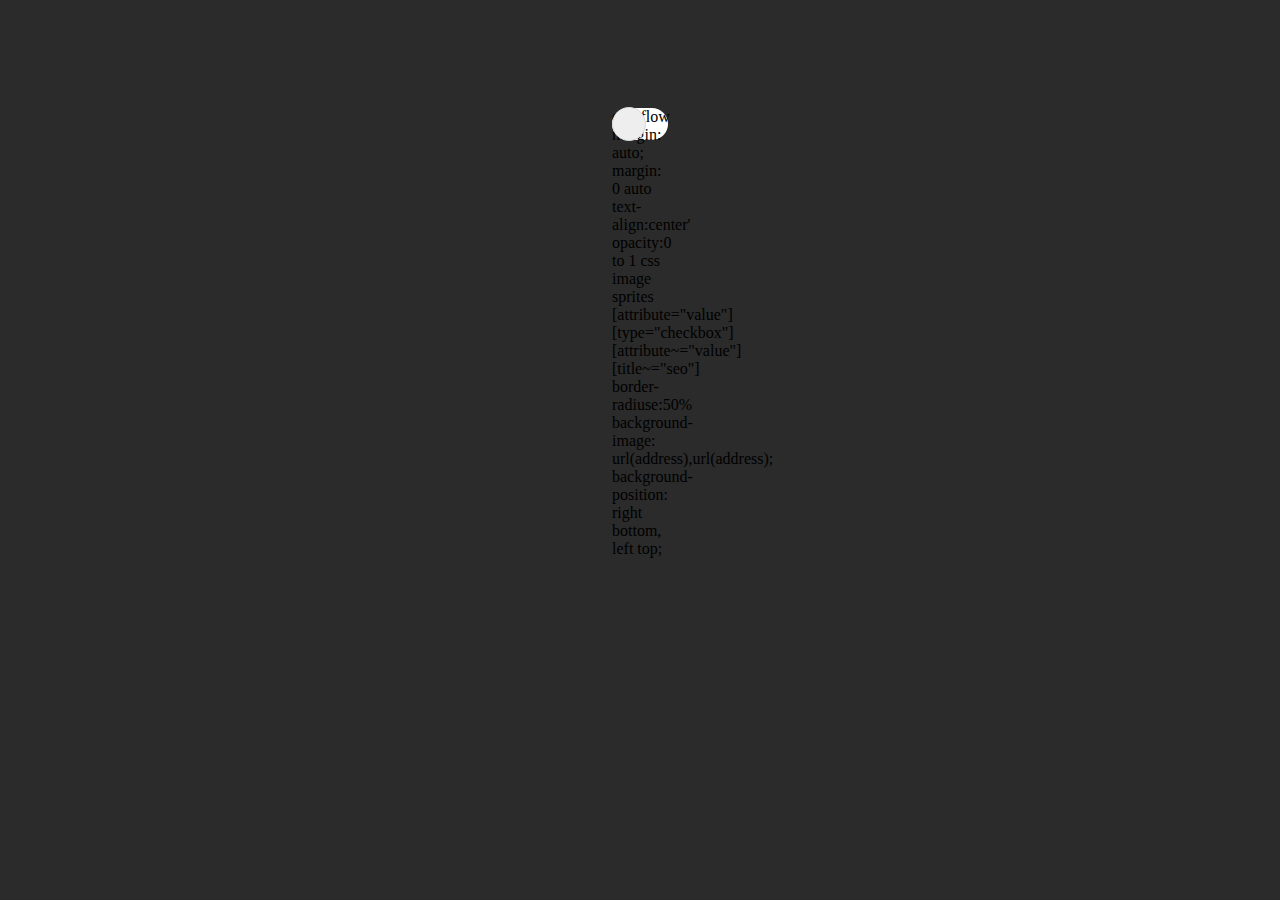
<file: CSS/lesson 7/checkbox/index.html>
<html>

<head>
    <link rel="stylesheet" type="text/css" href="style.css">
</head>

<body>
	<input id="toggle" type="checkbox" />
	<label for="toggle" />
</body>

</html>


overflow
margin: auto;
margin: 0 auto

text-align:center'

opacity:0 to 1

css image sprites

[attribute="value"] 
 
[type="checkbox"] 

[attribute~="value"]
[title~="seo"] 

border-radiuse:50%

background-image: url(address),url(address);
background-position: right bottom, left top;
</file>
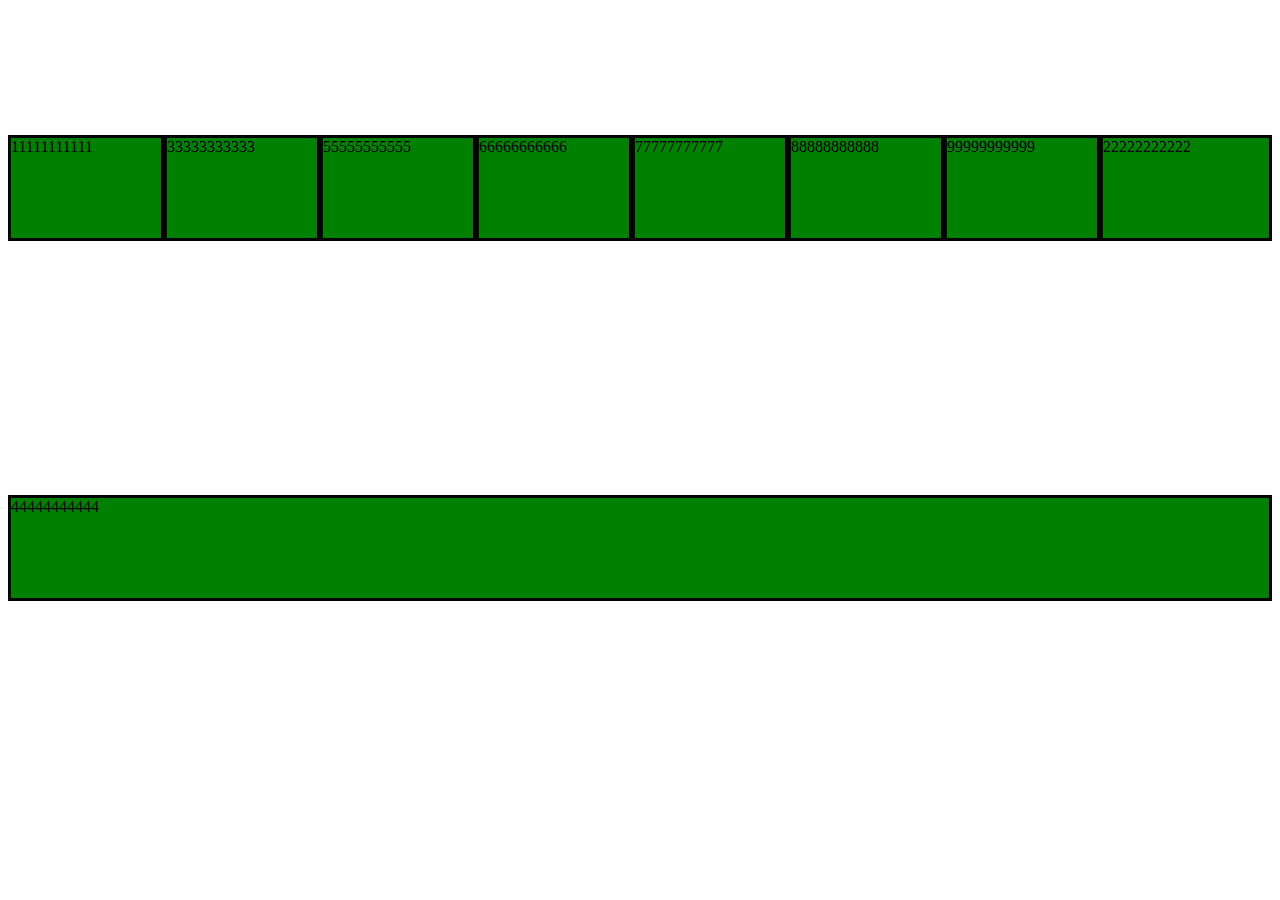
<file: CSS/lesson 7/Flex/index.html>
<!DOCTYPE html>
<html>
  <head>
    <meta charset='UTF-8'/>
    <title>FlexBox!</title>
    <style>
	.container{
		height:80vh;
		display:flex;
		flex-direction:row;
		flex-wrap:wrap;
		justify-content:space-between;
		align-items:center;

	}

	.item{
		width:150px;
		height:100px;
		background-color:green;
		border:3px solid black;
	}
	.second{
		order:1;
		flex-grow:1;
	}

	.fourth{
		order:2;
		flex-grow:2;
	}
    </style>	
  </head>
  <body>


    <div class='container'>
	<div class="item">11111111111</div>
	<div class="item second">22222222222</div>
	<div class="item">33333333333</div>
	<div class="item fourth">44444444444</div>
	<div class="item">55555555555</div>
	<div class="item">66666666666</div>
	<div class="item">77777777777</div>
	<div class="item">88888888888</div>
	<div class="item">99999999999</div>
    </div>

  </body>
</html>
</file>
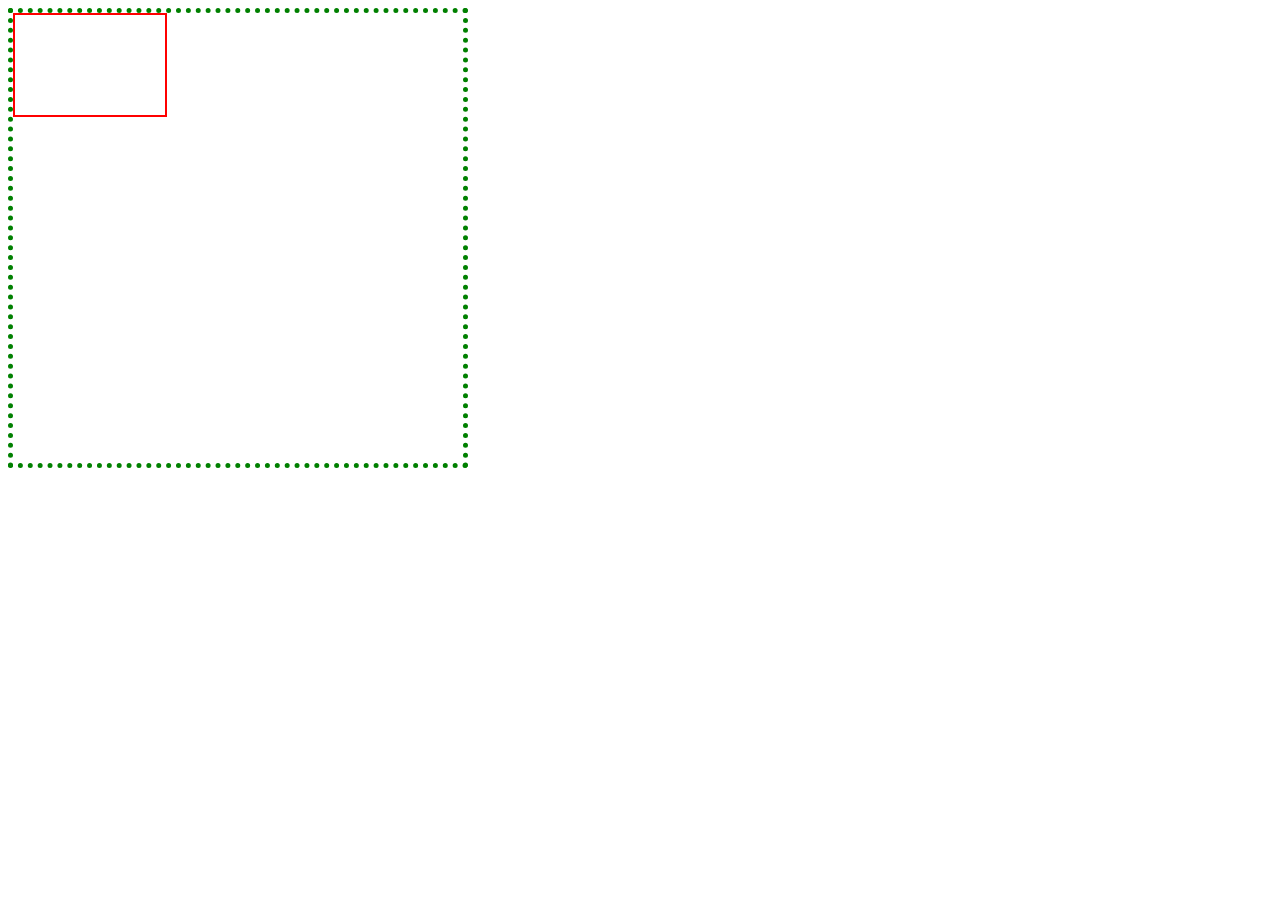
<file: CSS/lesson 7/Units/index.html>
<!DOCTYPE html>
<html>
  <head>
    <meta charset='UTF-8'/>
    <title>Units!</title>
   

	<style>

		span{font-size:25px}
		div#gtf{
			border:2px solid red;
			font-size:1em;
			height:4em;
			width:6em;
		}
		.container{
			width:50vh;
			height:50vh;
			border:5px dotted green;
		}
	</style>
  </head>
  <body>
	<div class="container">

	 	<span>
			<div id=gtf></div>
		<span>
	</div>
	


  </body>
</html>
</file>
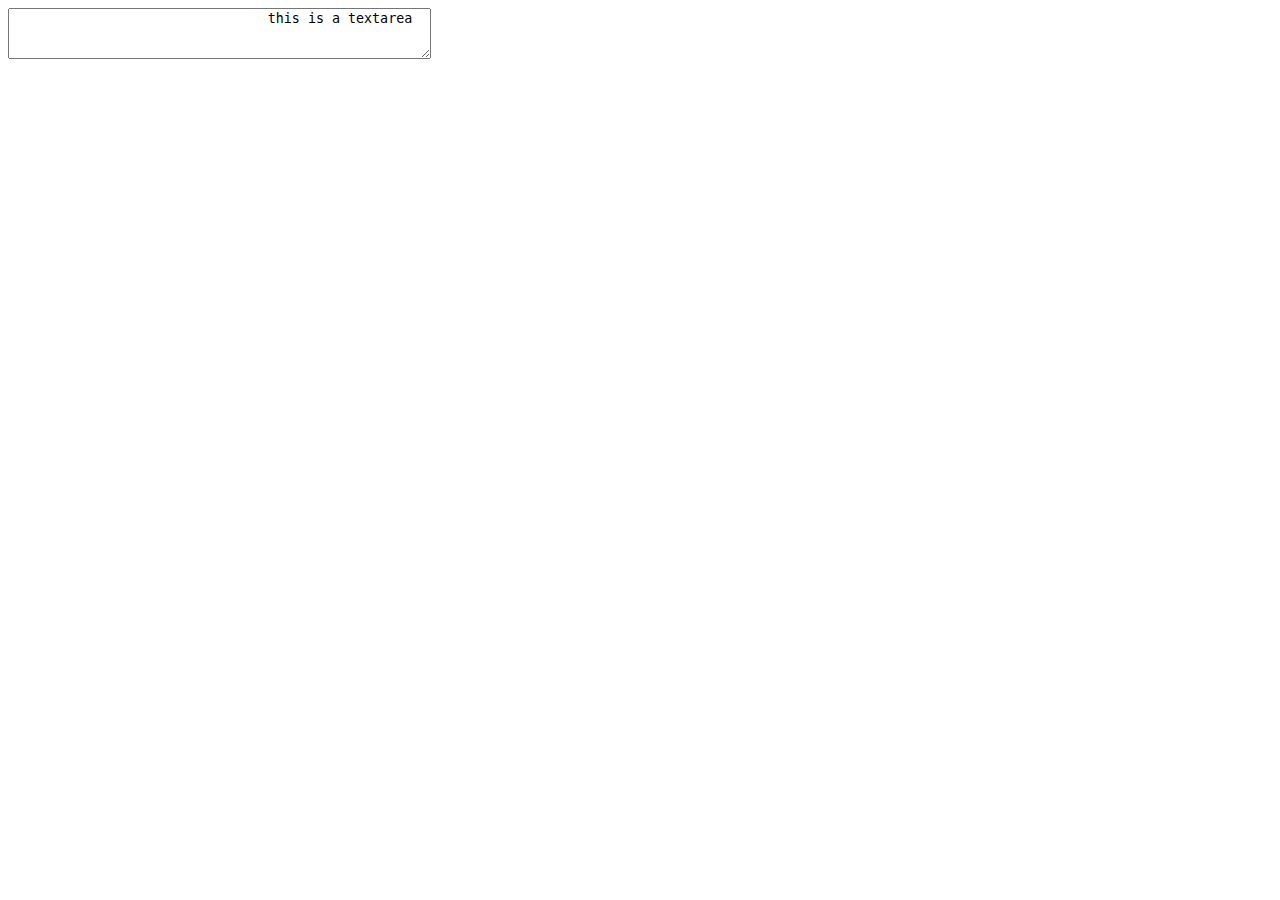
<file: HTML/lesson 2/02/index.html>
<html>
	<head>
		<title>Index</title>
	</head>
	<body>
		<form id="form1">
			
		</form>
		


			<textarea id="ta1" rows="3" cols="50" form="form1">
				this is a textarea
			</textarea>
	</body>
</html>
</file>
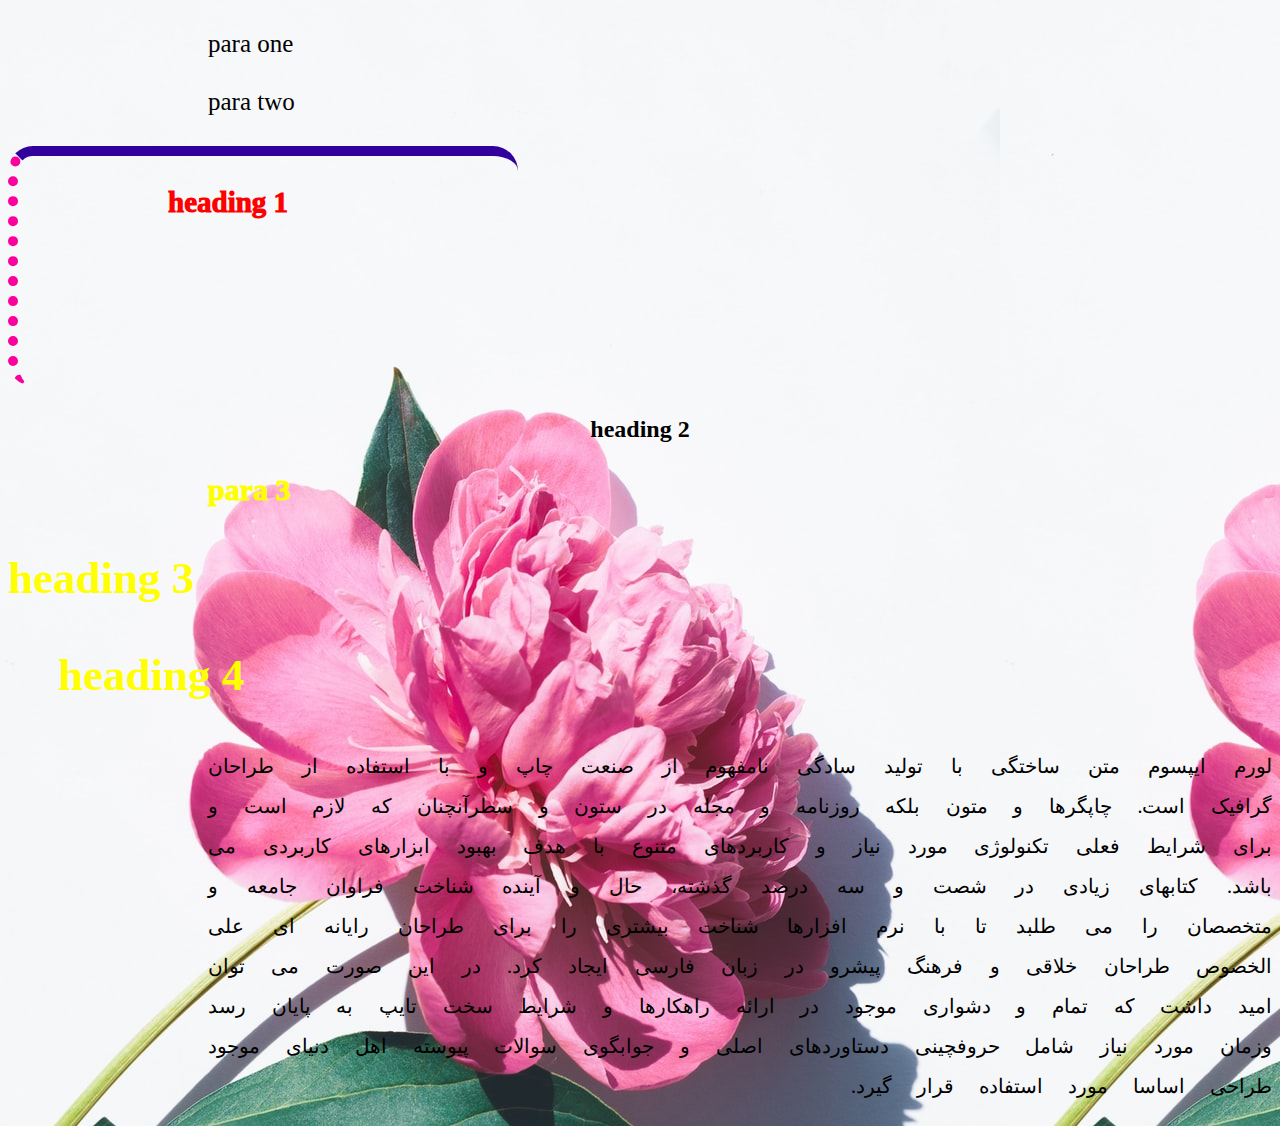
<file: CSS/lesson 5/01.html>
<html>
	<head>
		<meta charset="UTF-8">
		<title>CSS 1</title>
		<style>
			body{
				background-color: blue;
			}
			p{font-size:25px;}
			/*selector {property:value;property:value}*/
			#toph1{color:red;font-size:29px;}

			h2#he2{}
			
			.prc{
				color:yellow;
			}
			
			p.prc{font-size:30px;}
			.try{font-weight:1000;}
			
			h3.prc{font-size:45px;}

			p , h2 {margin-top:30px;}
			
			/* *{color: white !important;}*/
		</style>

		<link rel="stylesheet" type="text/css" href="mystyle.css">
	</head>
	<body>
		<p>para one</p>
		<p>para two</p>

		<h2 id="toph1" class="try">heading 1</h2>
		<h2 id="he2">heading 2</h2>

		<p class="prc try">para 3</p>
		<h3 class="prc">heading 3</h3>
		<h3 class="prc" style="margin-left:50px;">heading 4</h3>

		<P id="mypara">
لورم ایپسوم متن ساختگی با تولید سادگی نامفهوم از صنعت چاپ و با استفاده از طراحان گرافیک است. چاپگرها و متون بلکه روزنامه و مجله در ستون و سطرآنچنان که لازم است و برای شرایط فعلی تکنولوژی مورد نیاز و کاربردهای متنوع با هدف بهبود ابزارهای کاربردی می باشد. کتابهای زیادی در شصت و سه درصد گذشته، حال و آینده شناخت فراوان جامعه و متخصصان را می طلبد تا با نرم افزارها شناخت بیشتری را برای طراحان رایانه ای علی الخصوص طراحان خلاقی و فرهنگ پیشرو در زبان فارسی ایجاد کرد. در این صورت می توان امید داشت که تمام و دشواری موجود در ارائه راهکارها و شرایط سخت تایپ به پایان رسد وزمان مورد نیاز شامل حروفچینی دستاوردهای اصلی و جوابگوی سوالات پیوسته اهل دنیای موجود طراحی اساسا مورد استفاده قرار گیرد.
		</p>
	</body>
</html>
</file>
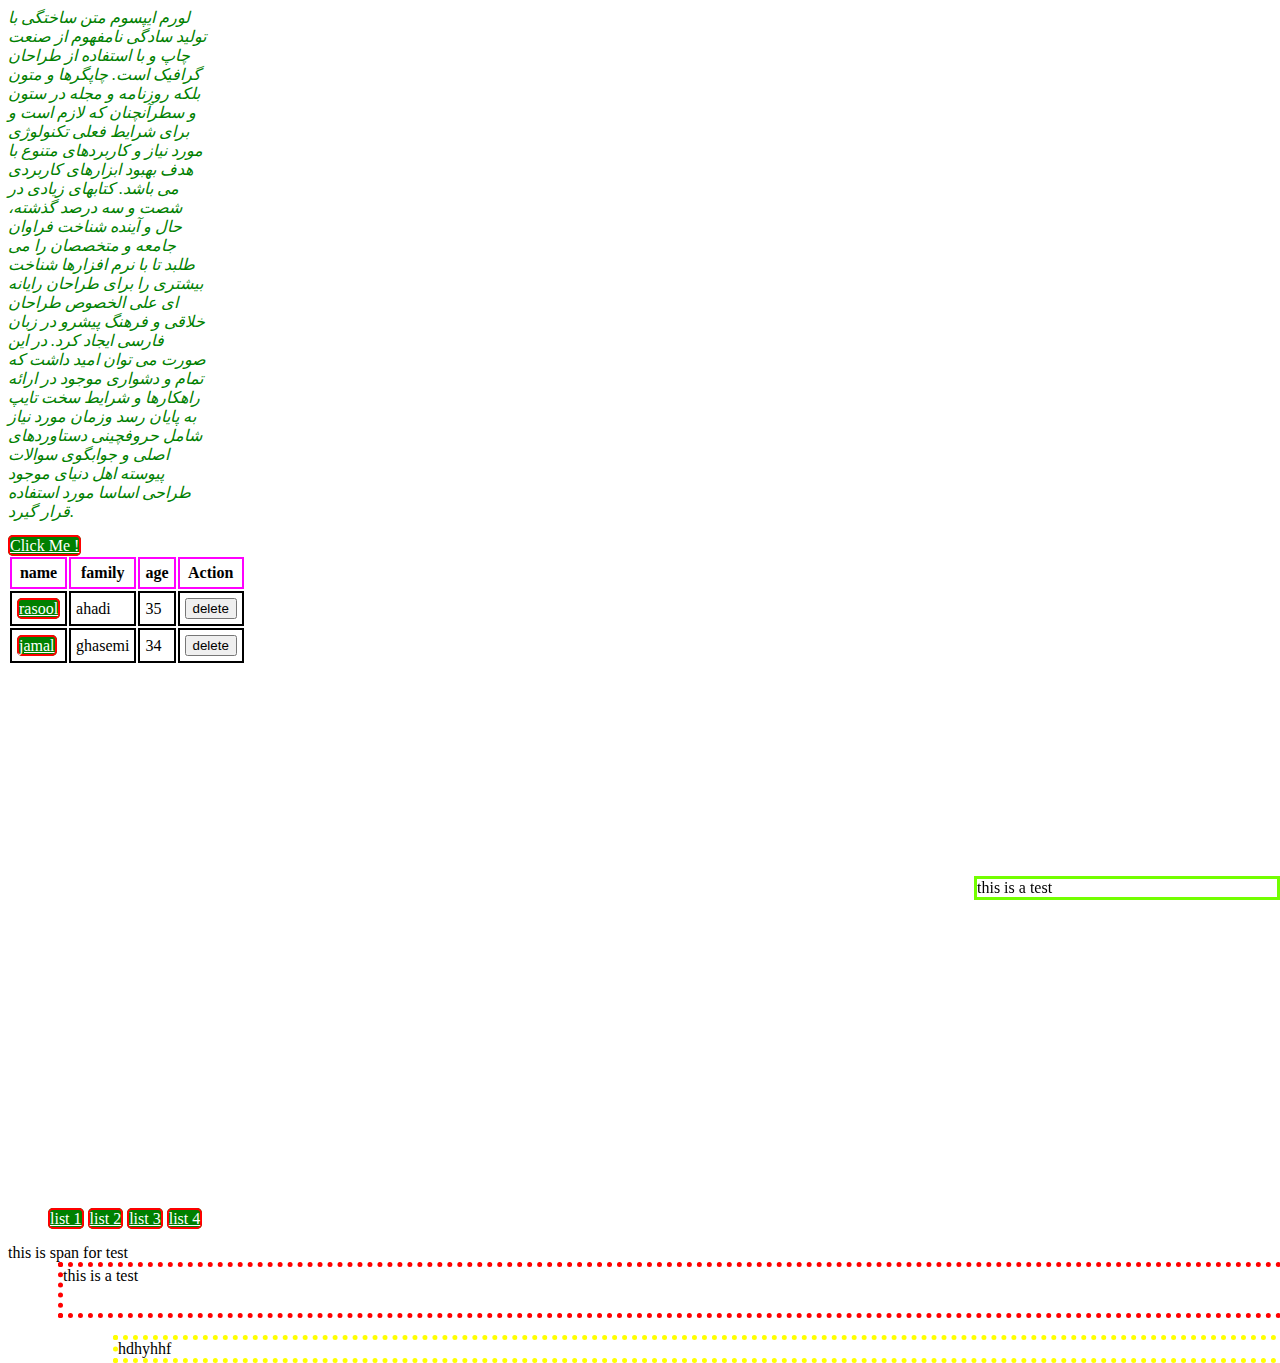
<file: CSS/lesson 6/01.html>
<html>
	<head>
		<meta charset="UTF-8">
		<title>CSS 2</title>

		<link rel="stylesheet" type="text/css" href="mystyle.css">
	</head>
	<body>
		<p>
لورم ایپسوم متن ساختگی با تولید سادگی نامفهوم از صنعت چاپ و با استفاده از طراحان گرافیک است. چاپگرها و متون بلکه روزنامه و مجله در ستون و سطرآنچنان که لازم است و برای شرایط فعلی تکنولوژی مورد نیاز و کاربردهای متنوع با هدف بهبود ابزارهای کاربردی می باشد. کتابهای زیادی در شصت و سه درصد گذشته، حال و آینده شناخت فراوان جامعه و متخصصان را می طلبد تا با نرم افزارها شناخت بیشتری را برای طراحان رایانه ای علی الخصوص طراحان خلاقی و فرهنگ پیشرو در زبان فارسی ایجاد کرد. در این صورت می توان امید داشت که تمام و دشواری موجود در ارائه راهکارها و شرایط سخت تایپ به پایان رسد وزمان مورد نیاز شامل حروفچینی دستاوردهای اصلی و جوابگوی سوالات پیوسته اهل دنیای موجود طراحی اساسا مورد استفاده قرار گیرد.

		</p>
		
<a href="#">
Click Me !
</a>


<table>
	<tr>
		<th>name</th>
		<th>family</th>
		<th>age</th>
		<th>Action</th>
	</tr>
	<tr>
		<td><a href="example.com/profile/25">rasool</a></td>
		<td>ahadi</td>
		<td>35</td>
		<td><button data-id=25>delete</button></td>
	</tr>
	<tr>
		<td><a href="example.com/profile/26">jamal</a></td>
		<td>ghasemi</td>
		<td>34</td>
		<td><button data-id=26>delete</button></td>
	</tr>

</table>

<p id="ptest">
لورم ایپسوم متن ساختگی با تولید سادگی نامفهوم از صنعت چاپ و با استفاده از طراحان گرافیک است. چاپگرها و متون بلکه روزنامه و مجله در ستون و سطرآنچنان که لازم است و برای شرایط فعلی تکنولوژی مورد نیاز و کاربردهای متنوع با هدف بهبود ابزارهای کاربردی می باشد. کتابهای زیادی در شصت و سه درصد گذشته، حال و آینده شناخت فراوان جامعه و متخصصان را می طلبد تا با نرم افزارها شناخت بیشتری را برای طراحان رایانه ای علی الخصوص طراحان خلاقی و فرهنگ پیشرو در زبان فارسی ایجاد کرد. در این صورت می توان امید داشت که تمام و دشواری موجود در ارائه راهکارها و شرایط سخت تایپ به پایان رسد وزمان مورد نیاز شامل حروفچینی دستاوردهای اصلی و جوابگوی سوالات پیوسته اهل دنیای موجود طراحی اساسا مورد استفاده قرار گیرد.

		</p>
		
<ul>
	<li><a href="#">list 1</a></li>
	<li><a href="#">list 2</a></li>
<li><a href="#">list 3</a></li>
<li><a href="#">list 4</a></li>

</ul>



<span>
this is span for test
</span>

<div class="relative">this is a test

<div class="absolute">hdhyhhf</div>
</div>

<div class="fixed">this is a test</div>
	</body>
</html>
</file>
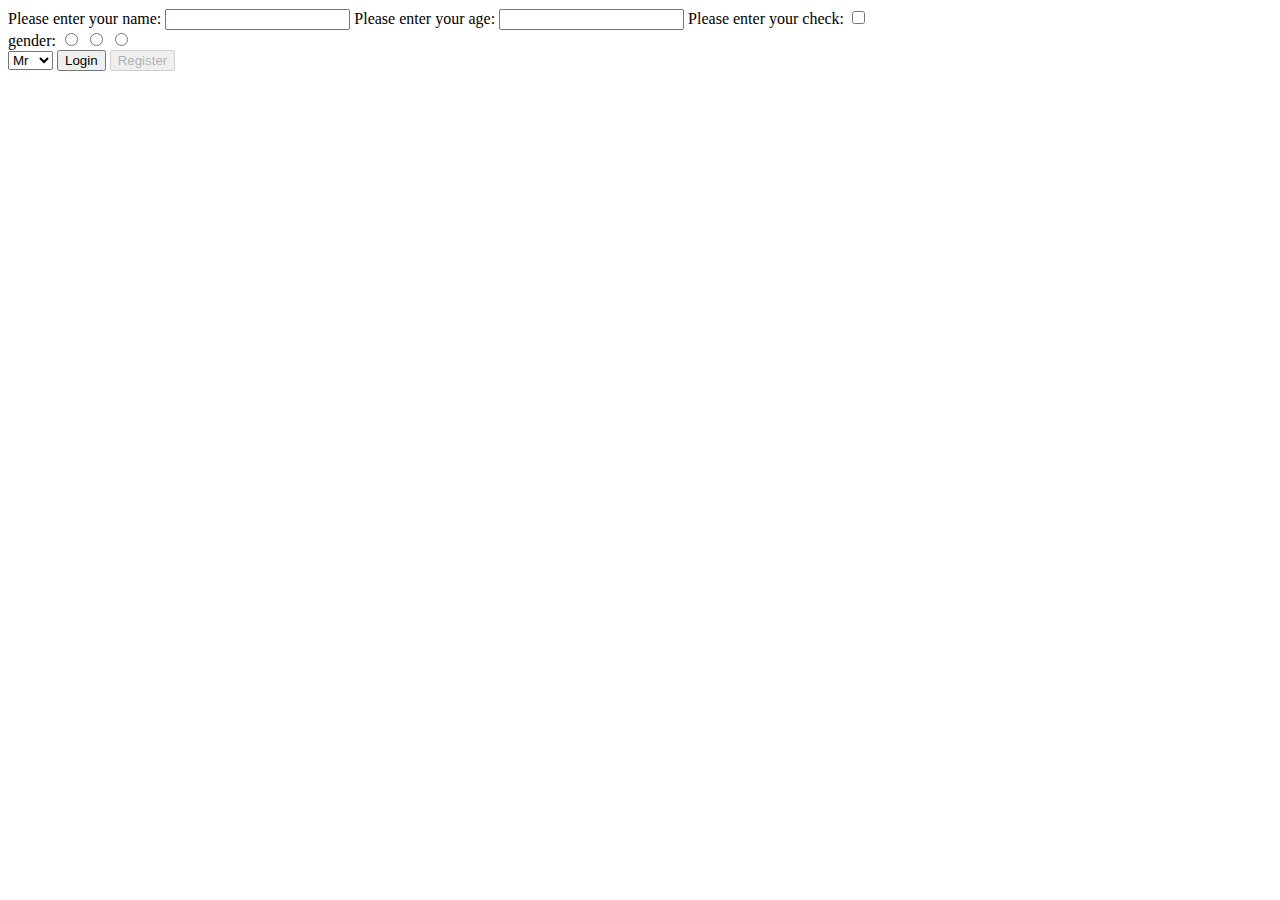
<file: HTML/lesson 3/0301.html>
<html>
	<head>
		<title>Page 1</title>
	</head>
	<body>
		<form action="0302.php" method="post">
			<label for="username">Please enter your name:</label>
			<input type="text" name="username" id="username"/>

			<label for="userage">Please enter your age:</label>
			<input type="number" name="userage" id="userage"/>


			<label for="usercheck">Please enter your check:</label>
			<input type="checkbox" name="usercheck" id="usercheck"/>

			<br>
			<label for="">gender:</label>
			<input type="radio" name="gender" value="male"/>
			<input type="radio" name="gender" value="female"/>
			<input type="radio" name="gender" value="other"/>
			<br>
			

			<select name="textselect">
				<option value="1">Mr</option>
				<option value="2">Mrs</option>
			</select>	

			<button type="submit">Login </button>	

			<button type="button" disabled>Register </button>
		</form>
	</body>
</html>
</file>
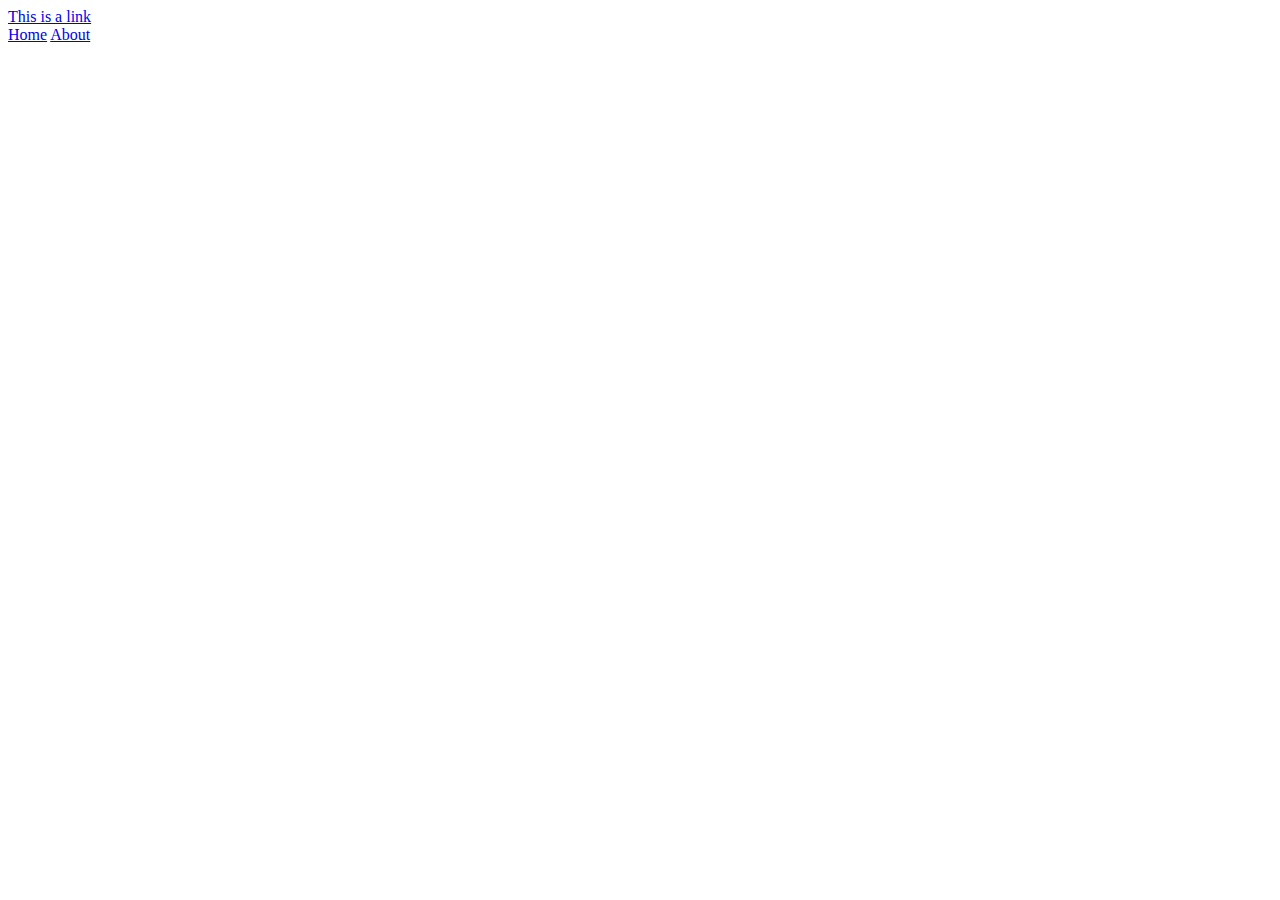
<file: HTML/lesson 3/0305.html>
<html>
	<head>
		<title>Page 1</title>
	</head>
	<body>
		
		<a href="http://farsiz.com" target="_blank">This is a link</a>

		<nav>
			<a href="home.html">Home</a>
			<a href="about.html">About</a>
		</nav>			
	</body>
</html>
</file>
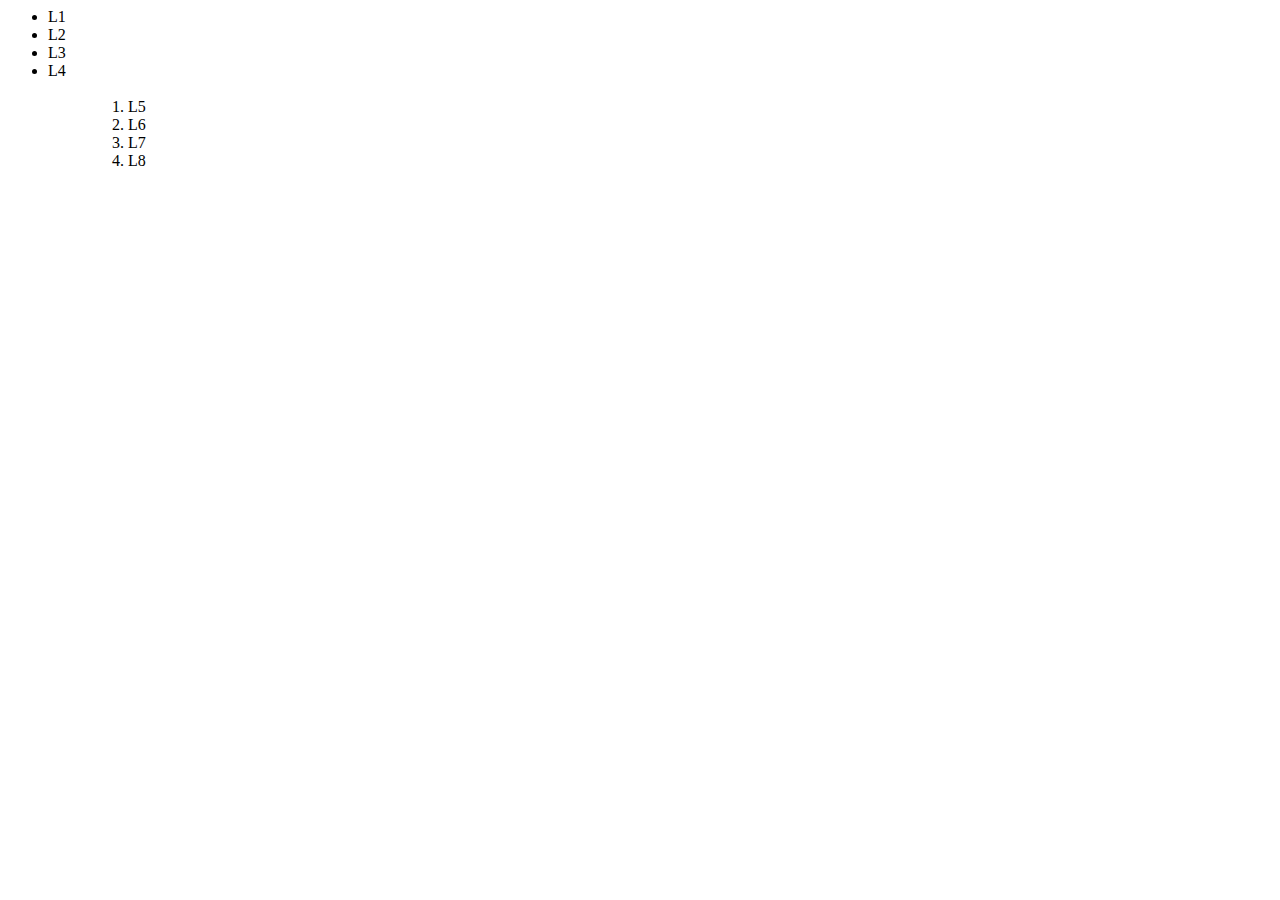
<file: HTML/lesson 3/0306.html>
<html>
	<head>
		<title>List</title>
	</head>
	<body>
		<ul>
			<li>L1</li>
			<li>L2</li>
			<li>L3</li>
			<li>L4</li>
		<ul>

<br>

		<ol>
			<li>L5</li>
			<li>L6</li>
			<li>L7</li>
			<li>L8</li>
		<ol>
				
	</body>
</html>
</file>
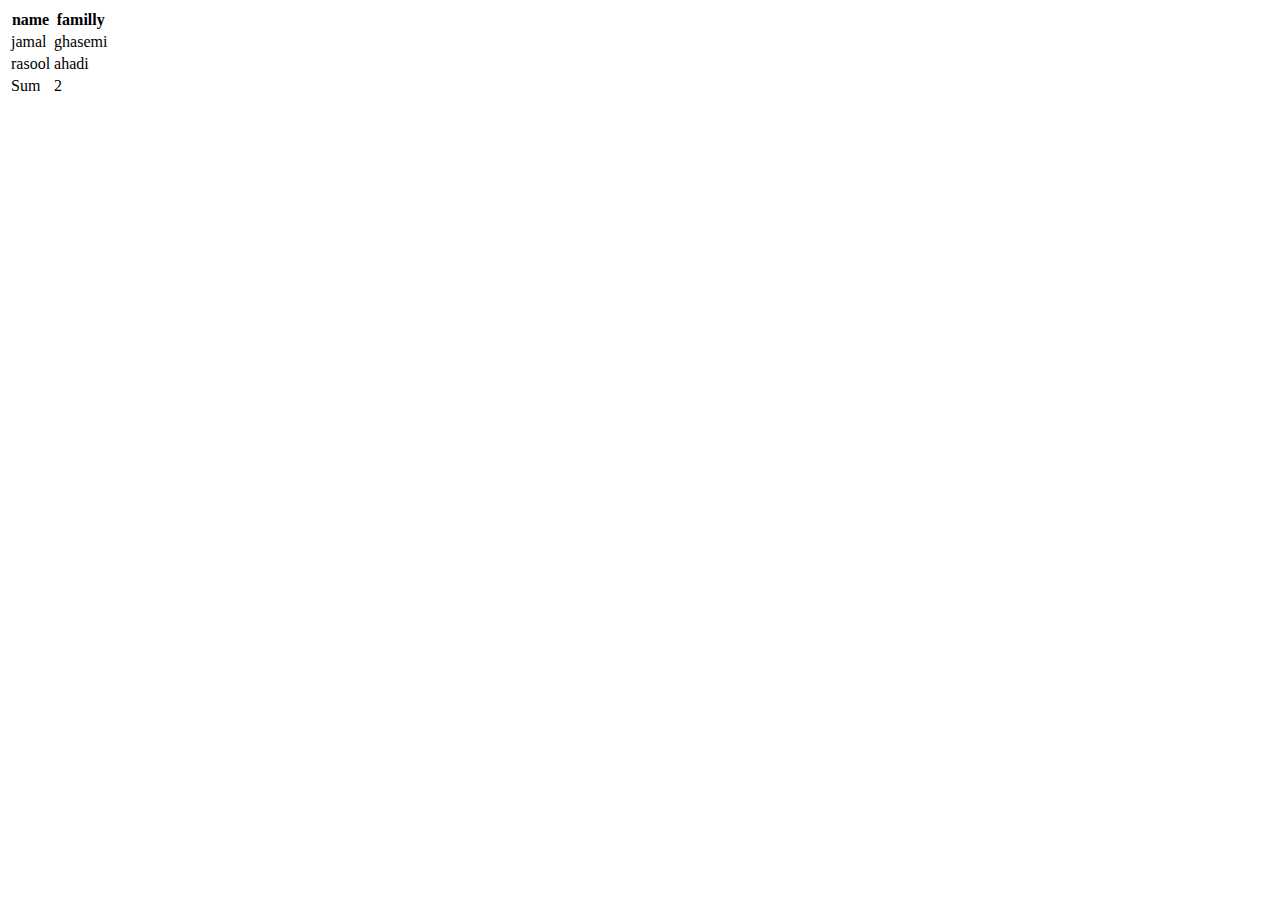
<file: HTML/lesson 3/0307.html>
<html>
	<head>
		<title>Table</title>
	</head>
	<body>
		<table>
			<thead>
				<tr>
					<th>name</th>
					<th>familly</th>
				</tr>
			</thead>

			<tbody>
				<tr>
					<td>jamal</td>
					<td>ghasemi</td>
				</tr>
				<tr>
					<td>rasool</td>
					<td>ahadi</td>
				</tr>

			</tbody>
			<tfoot>
				<tr>
					<td>Sum</td>
					<td>2</td>
				</tr>
			</tfoot>
		</table>
				
	</body>
</html>
</file>
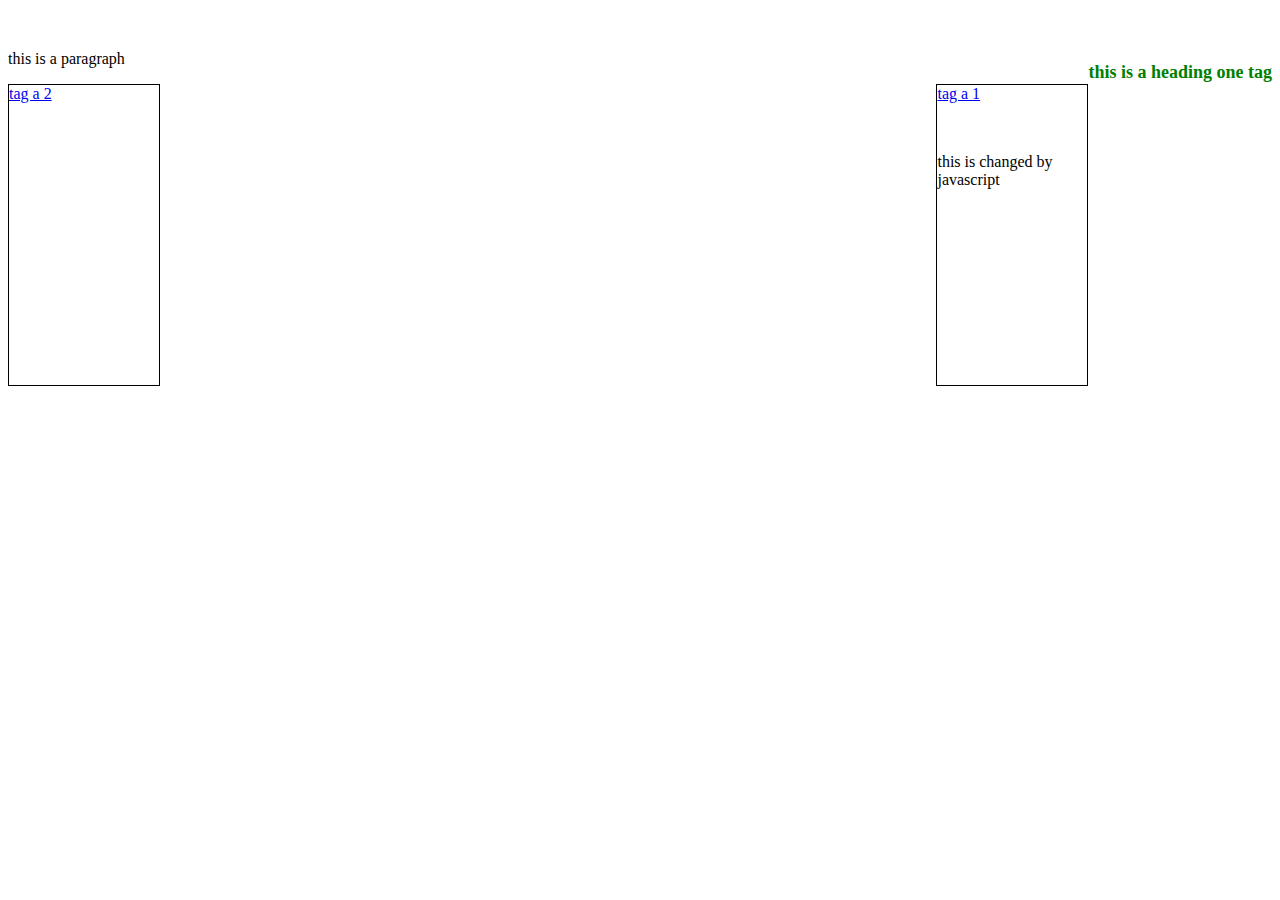
<file: HTML/lesson 4/0401.html>
<html >
	<head>
		<title>Style and Semantics</title>
		<meta charset="UTF-8">
		<meta name="viewport" content="width=device-width, initial-scale=1.0, maximum-scale=1.0, user-scalable=no">
		<style>
			p{
				display:block;
				margin-top:50px;
			}
			h1{
				float:right;
				
			}
			div{
				border:1px black solid;
				display:block;
				width:150px;
				height:300px;
			}
			
		</style>

			
	</head>
	<body>
<header></header>
		<h1 style="color:green;font-size:18px;">this is a heading one tag</h1>

		<p>this is a paragraph</p>

			<div style="float:right;">
				<a href="#">tag a 1</a>
				<p id="tstp">asdsadsadsadsa</p>
			</div>

			<div>
				<a href="#">tag a 2</a>
			</div>

			<article></article>


		<footer></footer>
		<script>
			document.getElementById("tstp").innerHTML = "this is changed by javascript";
		</script>		
	</body>
</html>
</file>
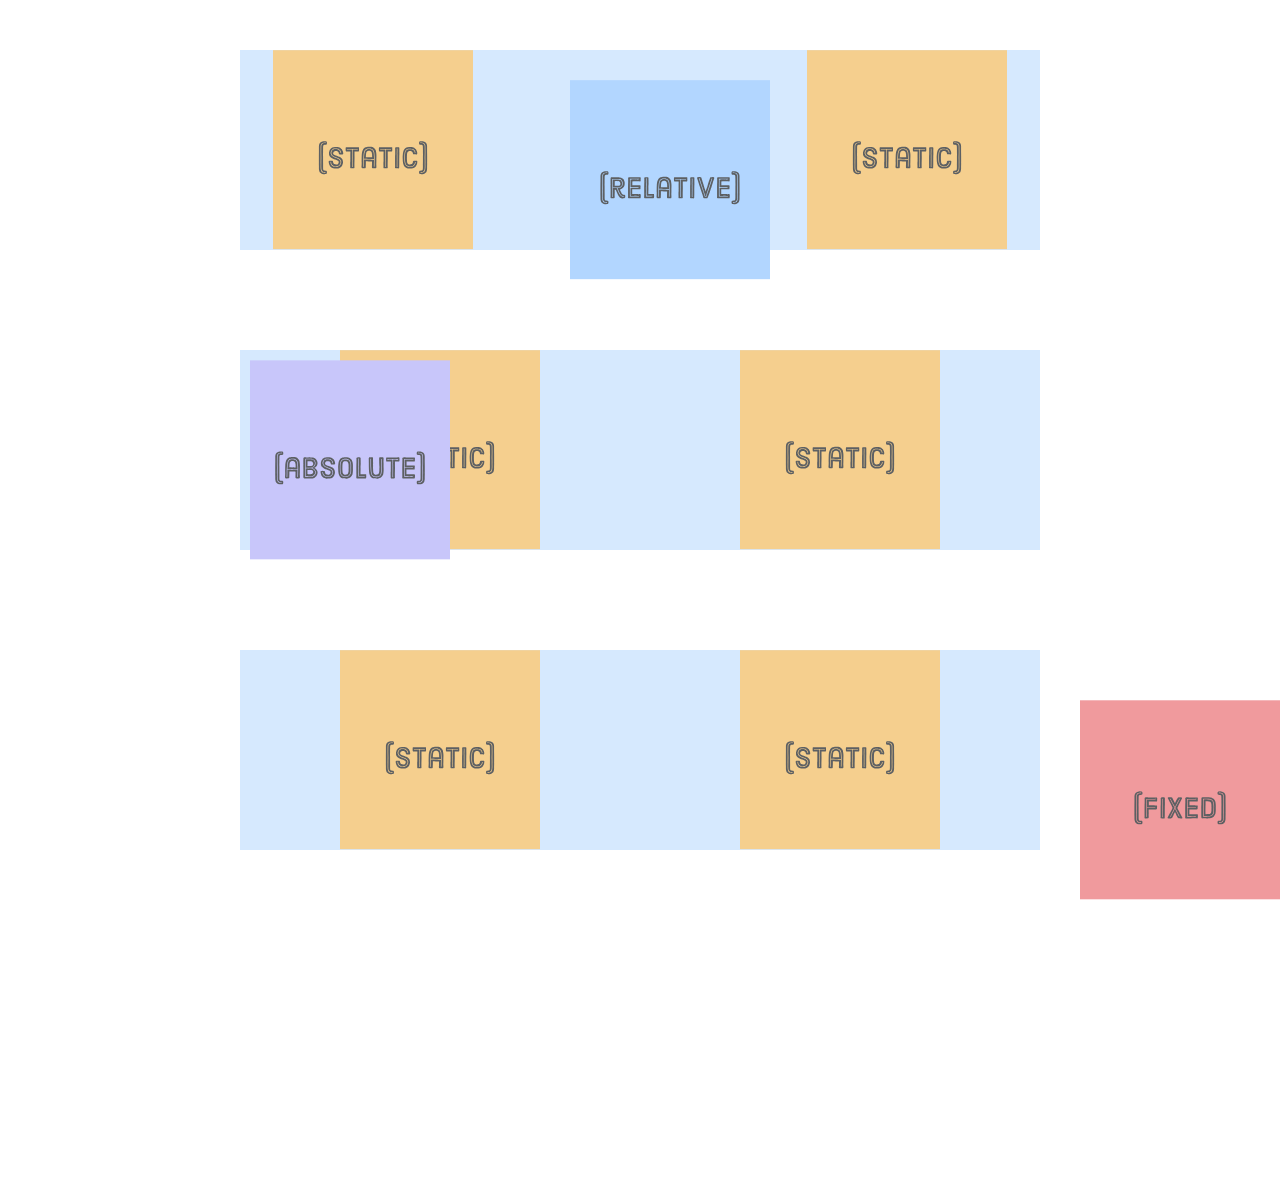
<file: CSS/lesson 7/positions/test.html>
<!DOCTYPE html>
<html>
  <head>
    <meta charset='UTF-8'/>
    <title>Positioning Is Easy!</title>
    <link href='styles.css' rel='stylesheet'/>
  </head>
  <body>

    <div class='container'>
      <div class='example relative'>
        <div class='item'><img src='images/static.svg' /></div>
        <div class='item item-relative'><img src='images/relative.svg' /></div>
        <div class='item'><img src='images/static.svg' /></div>
      </div>
    </div>
    
    <div class='container'>
      <div class='example absolute'>
        <div class='item'><img src='images/static.svg' /></div>
        <div class='item item-absolute'><img src='images/absolute.svg' /></div>
        <div class='item'><img src='images/static.svg' /></div>
      </div>
    </div>

    <div class='container'>
      <div class='example fixed'>
        <div class='item'><img src='images/static.svg' /></div>
        <div class='item item-fixed'><img src='images/fixed.svg' /></div>
        <div class='item'><img src='images/static.svg' /></div>
      </div>
    </div>

  </body>
</html>
</file>
<file: CSS/lesson 7/checkbox/style.css>
input[type="checkbox"] {
    position: absolute;
    visibility: hidden;
}

label {
    position: relative;
    display: block;
    width: 3.5em;
    height: 2em;
    border-radius: 1em;
    margin: 0 auto;
    background-color: #fff;
    cursor: pointer;
    -webkit-transition: all 0.3s;
    transition: all 0.3s;
}

label:before {
    content: ' ';
    position: absolute;
    top: -1px;
    left: 0;
    width: 2em;
    height: 2em;
    background-color: #eee;
    border-radius: 50%;
    border: 1px solid #d9d9d9;
    -webkit-transition: all 0.3s;
    transition: all 0.3s;
}

input:checked+label {
    background-color: #55D069;
}

input:checked+label:before {
    left: 1.5em;
    background-color: #fff;
}

body {
    padding-top: 100px;
    background-color: #2b2b2b;
}
</file>
<file: CSS/lesson 5/mystyle.css>
p{margin-left:200px;}

h2#toph1{
		border-top:10px solid rgb(50,0,156);
		border-left:10px dotted rgb(250,0,156);
		height:200px;
		width: 350px;
		border-radius:25px;
		padding: 30px 0 0 150px;
		
	}
body{
	background-image: url("photo.jpeg") !important;
		
}
/*p{color:#ffffff}*/

h2#he2{text-align:center;}

#mypara{
	line-height: 2;
	font-size: 20px;
	word-spacing: 20px;
	direction:rtl;
	text-align: justify;
}
</file>
<file: CSS/lesson 6/mystyle.css>
@font-face{
	font-family: yekan
	src: url(yekan.woff);
	font-wight: bold;
}

p{
	color:green;
	font-family: serif, yekan;
	font-style:italic;
}


a{
	width:300px;
	height:200px;
	color:#ffffff;
	background-color: green;
	border:2px solid red;
	border-radius:5px;
	font-style:none;

}
a:hover{
	color : red;	
	background-color:rgb(50,150,50);
}

table th{
	border: 2px solid #ff00ff;
	padding: 5px;
}

table td{
	border: 2px solid #000000;
	padding: 5px;
}
p{

	/*display : none;*/
	max-width:200px;
min-height:300px;
}
li{display:inline;}

span{display:block;}

#ptest{
	visibility:hidden;

}
div.relative{
	position:relative;
	border : 5px dotted red;
	left:50px;
}

div.fixed{
	position:fixed;
bottom:0;
right:0;
width:300px;
border:3px solid #73ff00;
}

div.absolute{
	position:relative;
	border : 5px dotted yellow;
	top:50px;
	left:50px;
}
</file>
<file: CSS/lesson 7/positions/styles.css>
* {
  margin: 0;
  padding: 0;
  box-sizing: border-box;
}

body {
  height: 1200px;
}

.container {
  display: flex;
  justify-content: center;
}

.example {
  display: flex;
  justify-content: space-around;
  
  width: 800px;
  margin: 50px 0;
  background-color: #D6E9FE;
}

.item img {
  display: block;
}

.item-relative {
  position: relative;
  top: 30px;
  left: 30px;
}

.item-absolute {
  position: absolute;
  top: 10px;
  left: 10px;
}

.absolute {
  position: relative;
}

.item-fixed {
  position: fixed;
  bottom: 0;
  right: 0;
}
</file>
